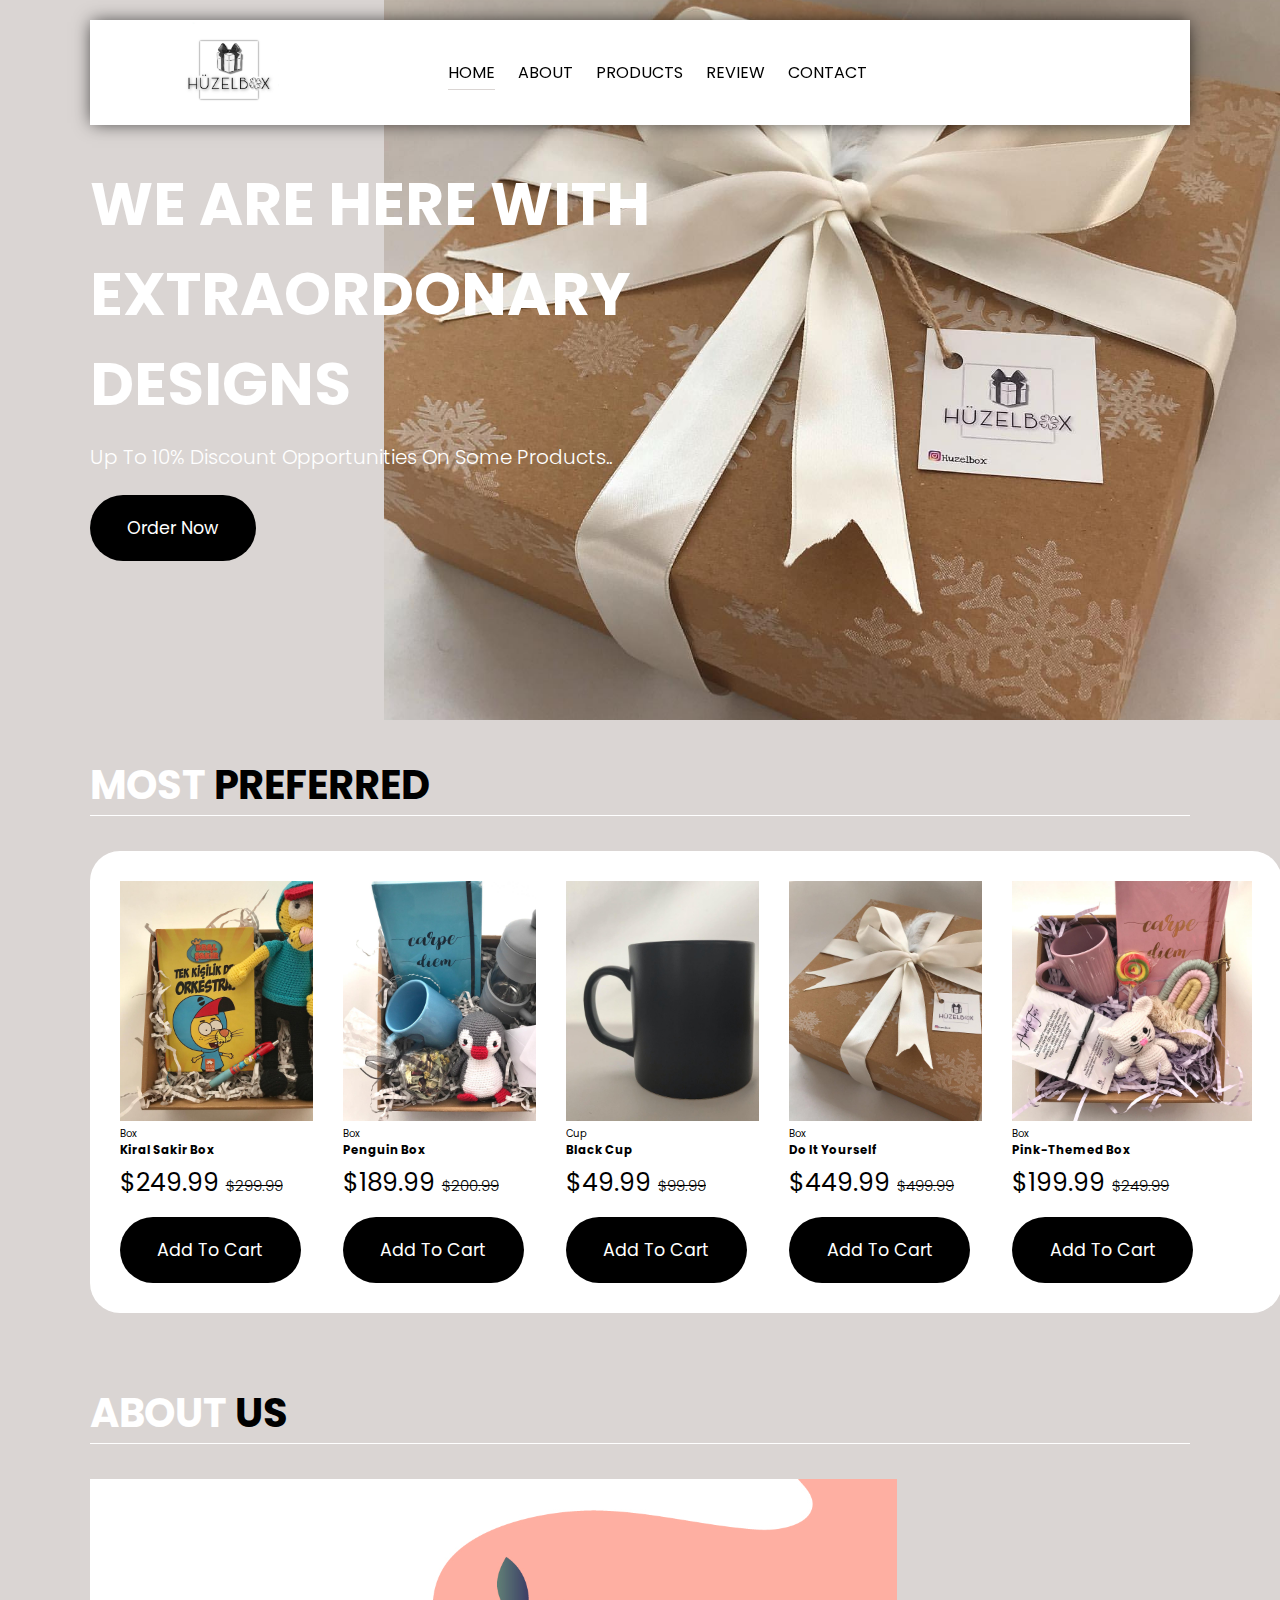
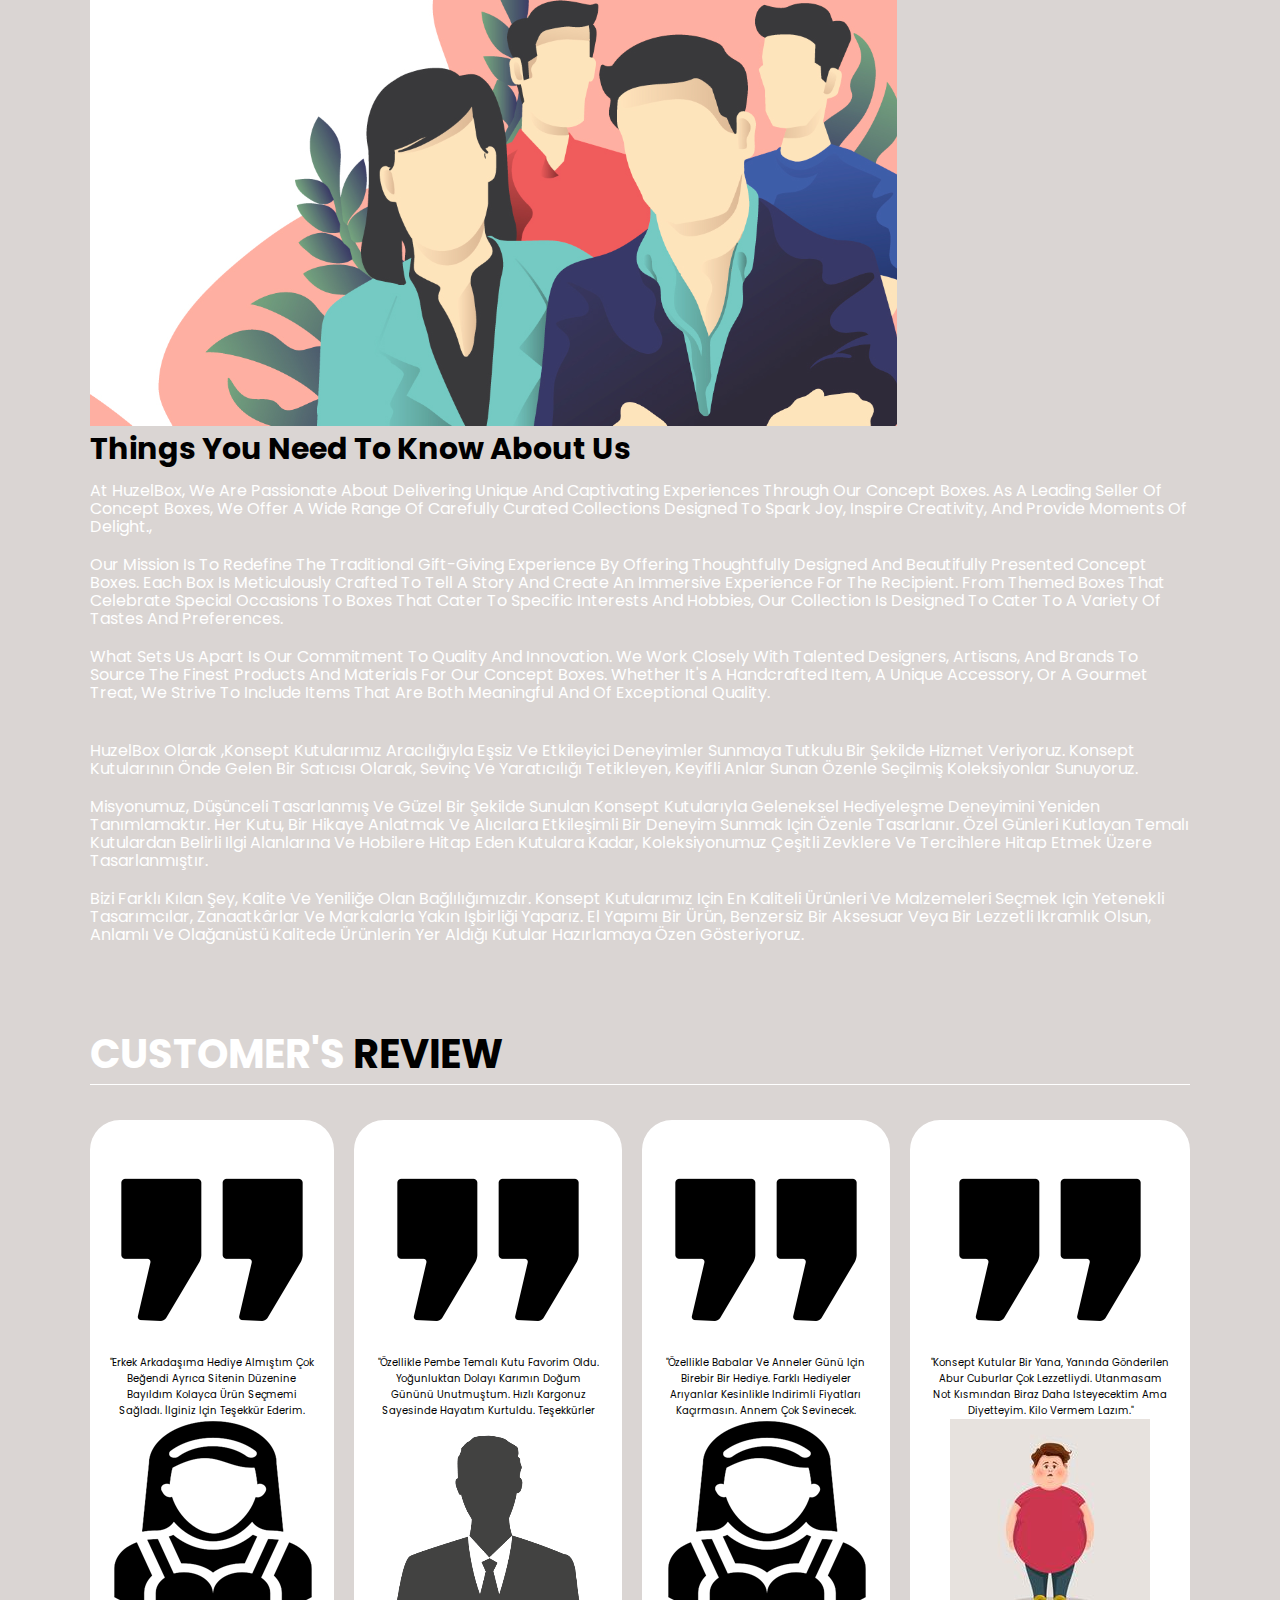
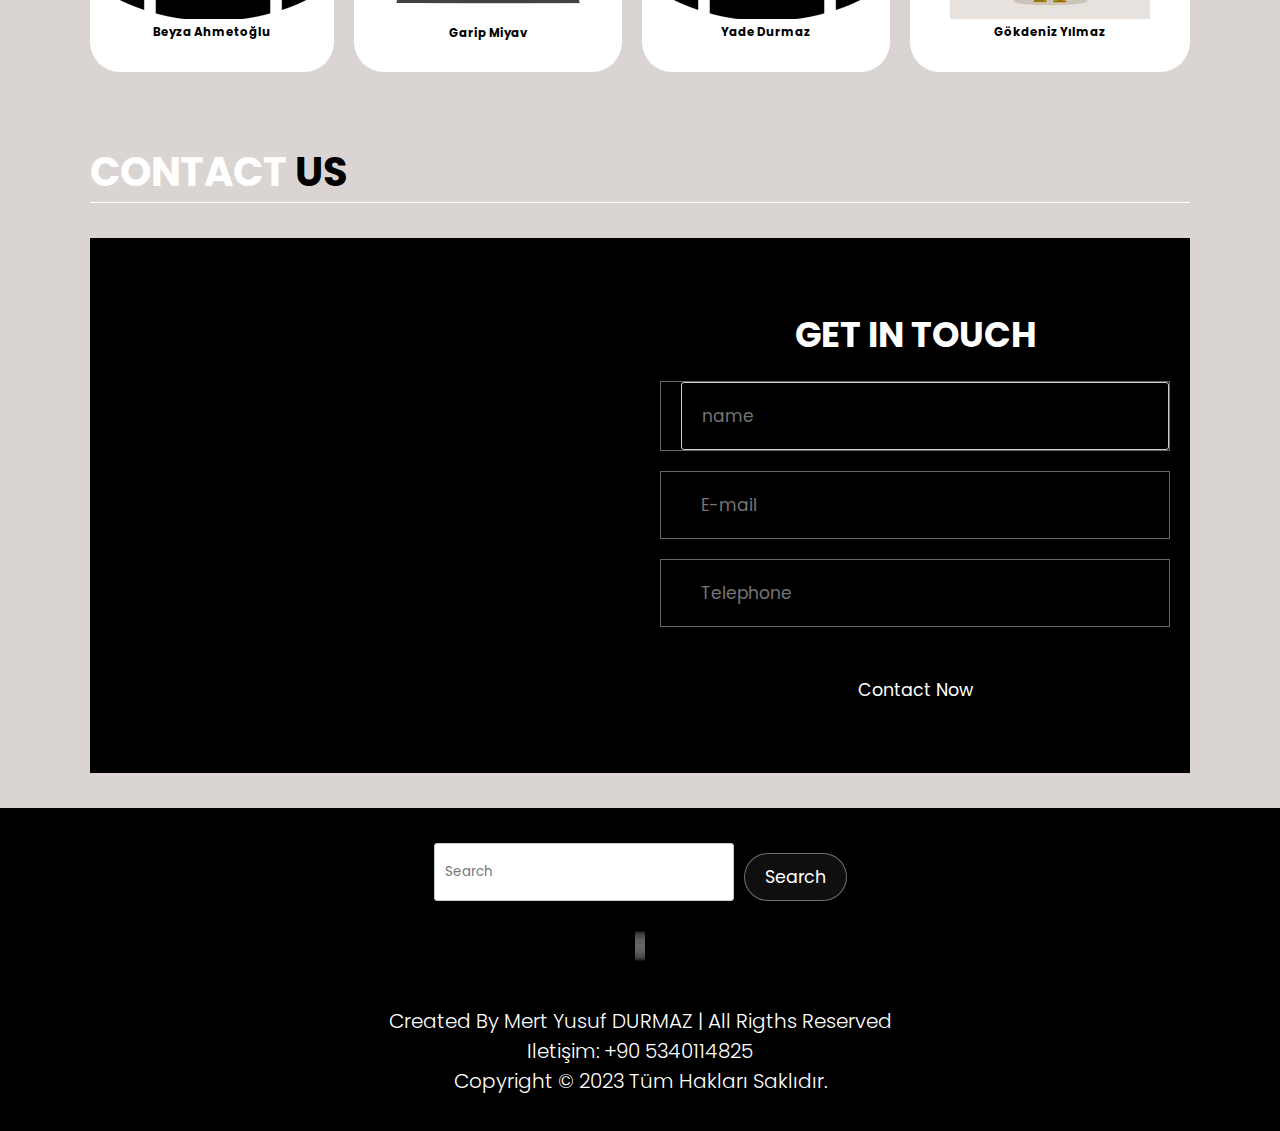
<file: index.html>
<!DOCTYPE html>
<html lang="en">
  <head>
    <meta charset="UTF-8" />
    <meta http-equiv="X-UA-Compatible" content="IE=edge" />
    <meta name="viewport" content="width=device-width, initial-scale=1.0" />
    <link rel="stylesheet" href="https://cdnjs.cloudflare.com/ajax/libs/font-awesome/6.4.0/css/all.min.css" integrity="sha512-iecdLmaskl7CVkqkXNQ/ZH/XLlvWZOJyj7Yy7tcenmpD1ypASozpmT/E0iPtmFIB46ZmdtAc9eNBvH0H/ZpiBw==" crossorigin="anonymous" referrerpolicy="no-referrer" />
    <title>HuzelBox</title>
    <link rel="stylesheet" href="styles/style.css" />
  </head>
  <body>
    <header class="header">
      <a href="#" class="logo">
        <img src="images/logo.jpeg" alt="logo" />
      </a>
      <nav class="navbar">
        <a href="#" class="active">HOME</a>
        <a href="#aboutus">ABOUT</a>
        <a href="#products">PRODUCTS</a>
        <a href="#CUSTOMERSREVIEW">REVIEW</a>
        <a href="#contact">CONTACT</a>
      </nav>
      <div class="buttons">
        <button id="search-btn">
            <i class="fas fa-search"></i>
        </button>
        <button>
            <i class="fas fa-shopping-cart"></i>
        </button>
        <button>
            <i class="fa fa-sign-in" onclick="exit()"></i>
        </button>
        </div>
      </div>
      <div class="search-form ">
          <input type="text" class="search-input"
          id="search-box" placeholder="search-here">
          <i class="fas fa-search"></i>
    </header>
    <section class="home">
     <div class="content">
      <h3> WE ARE HERE WITH EXTRAORDONARY DESIGNS</h3>
      <P>Up to 10% Discount Opportunities on Some Products..
      </P>
      <A href="#products" class="btn"> Order now</A>
     </div>
    </section>
    <section class="menu">
      <h1 class="heading" id="products"> MOST <span> PREFERRED</span></h1>
      <div class="box-container">
        <div class="box">
          <div class="box-head">
            <img src="images/kiralsakir.jpg" alt="kiralsakirurun">
            <span class="urun-category">Box</span>
            <h3> Kiral Sakir Box</h3>
            <div class="price"> $249.99 <span> $299.99</span></div>
          </div>
          <div class="box-bottom">
            <a href="#" class="btn"> add to cart </a>
          </div>
        </div>
        <div class="box">
          <div class="box-head">
            <img src="images/penquenli.jpg" alt="penquen1">
            <span class="urun-category">Box</span>
            <h3> penguin Box</h3>
            <div class="price"> $189.99 <span> $200.99</span></div>
          </div>
          <div class="box-bottom">
            <a href="#" class="btn"> add to cart </a>
          </div>
        </div>
        <div class="box">
          <div class="box-head">
            <img src="images/BlackCup.jpg" alt="cup1">
            <span class="urun-category">Cup</span>
            <h3> Black Cup</h3>
            <div class="price"> $49.99 <span> $99.99</span></div>
          </div>
          <div class="box-bottom">
            <a href="#" class="btn"> add to cart </a>
          </div>
        </div>
        <div class="box">
          <div class="box-head">
            <img src="images/urun3.jpg" alt="yourself1">
            <span class="urun-category">Box</span>
            <h3> Do it yourself</h3>
            <div class="price"> $449.99 <span> $499.99</span></div>
          </div>
          <div class="box-bottom">
            <a href="#" class="btn"> add to cart </a>
          </div>
        </div>
        <div class="box">
          <div class="box-head">
            <img src="images/urun4.jpg" alt="pink">
            <span class="urun-category">Box</span>
            <h3>Pink-themed box</h3>
            <div class="price"> $199.99 <span> $249.99</span></div>
          </div>
          <div class="box-bottom">
            <a href="#" class="btn"> add to cart </a>
          </div>
        </div>
      </div>
      </div>
    </section>
    <section class="about">
      <h1 class="heading" id="aboutus"> ABOUT <span>US</span> </h1>
      <div class="row">
        <div class="image"></div>
        <img src="images/aboutus.png" alt="about">
        <div class="content">
          <h3>Things You Need to Know About Us</h3>
          <p> At HuzelBox, we are passionate about delivering unique and captivating experiences through our concept boxes. As a leading seller of concept boxes, we offer a wide range of carefully curated collections designed to spark joy, inspire creativity, and provide moments of delight.,</p>
          <p>Our mission is to redefine the traditional gift-giving experience by offering thoughtfully designed and beautifully presented concept boxes. Each box is meticulously crafted to tell a story and create an immersive experience for the recipient. From themed boxes that celebrate special occasions to boxes that cater to specific interests and hobbies, our collection is designed to cater to a variety of tastes and preferences.</p>
          <p>What sets us apart is our commitment to quality and innovation. We work closely with talented designers, artisans, and brands to source the finest products and materials for our concept boxes. Whether it's a handcrafted item, a unique accessory, or a gourmet treat, we strive to include items that are both meaningful and of exceptional quality.</p>
          <p></p>
          <p>HuzelBox olarak ,konsept kutularımız aracılığıyla eşsiz ve etkileyici deneyimler sunmaya tutkulu bir şekilde hizmet veriyoruz. Konsept kutularının önde gelen bir satıcısı olarak, sevinç ve yaratıcılığı tetikleyen, keyifli anlar sunan özenle seçilmiş koleksiyonlar sunuyoruz.</p>
          <p>Misyonumuz, düşünceli tasarlanmış ve güzel bir şekilde sunulan konsept kutularıyla geleneksel hediyeleşme deneyimini yeniden tanımlamaktır. Her kutu, bir hikaye anlatmak ve alıcılara etkileşimli bir deneyim sunmak için özenle tasarlanır. Özel günleri kutlayan temalı kutulardan belirli ilgi alanlarına ve hobilere hitap eden kutulara kadar, koleksiyonumuz çeşitli zevklere ve tercihlere hitap etmek üzere tasarlanmıştır.</p>
          <p>Bizi farklı kılan şey, kalite ve yeniliğe olan bağlılığımızdır. Konsept kutularımız için en kaliteli ürünleri ve malzemeleri seçmek için yetenekli tasarımcılar, zanaatkârlar ve markalarla yakın işbirliği yaparız. El yapımı bir ürün, benzersiz bir aksesuar veya bir lezzetli ikramlık olsun, anlamlı ve olağanüstü kalitede ürünlerin yer aldığı kutular hazırlamaya özen gösteriyoruz.</p>
          <!-- <a href="#" class="btn">learn more</a> -->
        </div>
      </div>
    </section>
    <section class="review">
      <h1 class="heading" id="CUSTOMERSREVIEW"> CUSTOMER'S  <span>REVIEW</span> </h1>
      <div class="box-container">
        <div class="box">
          <img src="images/alinti3.png" alt="quote">
          <p>"Erkek arkadaşıma hediye almıştım çok beğendi ayrıca sitenin düzenine bayıldım kolayca ürün seçmemi sağladı. İlginiz için teşekkür ederim.</p>
              <img src="images/avatardeneme.png" alt="avatar" class="user">
              <h3>Beyza Ahmetoğlu</h3>
              <div class="stars">
                <i class="fas fa-star"></i>
                <i class="fas fa-star"></i>
                <i class="fas fa-star"></i>
                <i class="fas fa-star"></i>
                <i class="fas fa-star"></i>
                <i class="fas fa-star"></i>
              </div>

        </div>
        <div class="box">
          <img src="images/alinti3.png" alt="quote">
          <p>"Özellikle Pembe Temalı kutu favorim oldu. Yoğunluktan dolayı karımın doğum gününü unutmuştum. Hızlı kargonuz sayesinde hayatım kurtuldu. Teşekkürler</p>
              <img src="images/qwe.png" alt="avatar" class="user">
              <h3>Garip Miyav</h3>
              <div class="stars">
                <i class="fas fa-star"></i>
                <i class="fas fa-star"></i>
                <i class="fas fa-star"></i>
                <i class="fas fa-star"></i>
                <i class="fas fa-star"></i>
                <i class="fas fa-star"></i>
              </div>
        </div>
        <div class="box">
          <img src="images/alinti3.png" alt="quote">
          <p>"Özellikle Babalar ve anneler günü için birebir bir hediye. Farklı hediyeler arıyanlar kesinlikle indirimli fiyatları kaçırmasın. Annem çok sevinecek. </p>
              <img src="images/avatardeneme.png" alt="avatar" class="user">
              <h3>Yade Durmaz</h3>
              <div class="stars">
                <i class="fas fa-star"></i>
                <i class="fas fa-star"></i>
                <i class="fas fa-star"></i>
                <i class="fas fa-star"></i>
                <i class="fas fa-star"></i>
                <i class="fas fa-star"></i>
              </div>
        </div>
        <div class="box">
          <img src="images/alinti3.png" alt="quote">
          <p> "Konsept kutular bir yana, yanında gönderilen abur cuburlar çok lezzetliydi. Utanmasam not kısmından biraz daha isteyecektim ama diyetteyim. kilo vermem lazım." </p>
              <img src="images/Fat_guy.jpg" alt="avatar" class="user">
              <h3>Gökdeniz Yılmaz</h3>
              <div class="stars">
                <i class="fas fa-star"></i>
                <i class="fas fa-star"></i>
                <i class="fas fa-star"></i>
                <i class="fas fa-star"></i>
                <i class="fas fa-star"></i>
                <i class="fas fa-star"></i>
              </div>
        </div>
      </div>
    </section>

    <section class="contact" id="contact">
      <h1 class="heading"> Contact <span>Us</span></h1>
      <div class="row">
        <iframe class="mapp" src="https://www.google.com/maps/embed?pb=!1m18!1m12!1m3!1d48187.30088838928!2d28.64663305!3d40.9879115!2m3!1f0!2f0!3f0!3m2!1i1024!2i768!4f13.1!3m3!1m2!1s0x14b55fc19deb0b3b%3A0xdf4ea093f30983c6!2zQmV5bGlrZMO8esO8L8Swc3RhbmJ1bA!5e0!3m2!1sen!2str!4v1686076139261!5m2!1sen!2str" loading="lazy" referrerpolicy="no-referrer-when-downgrade"></iframe>
          <form>
            <h3>get in touch</h3>
            <div class="inputBox">
            <i class="fas fa-user"></i>
            <input type="text" placeholder="name" id="name"/>
          </div>
          <div class="inputBox">
            <i class="fas fa-envelope"></i>
            <input type="email" placeholder="E-mail" id="email" />
          </div>
          <div class="inputBox">
            <i class="fas fa-phone"></i>
            <input type="number" placeholder="Telephone" id="telephone"/>
          </div>
          <input type="submit" class="btn" onclick="sendMessage()" value="Contact now">
        </form>
      </div>
      </section>
      <section class="footer">
        <div class="search">
          <input type="text"
          class="search-input"
          placeholder="Search">
          <button class="btn btn-primary">Search</button>
        </div>
        <div class="share">
          <a href="https://tr-tr.facebook.com/" target="_blank" class="fab fa-facebook"></a>
          <a href="https://twitter.com" target="_blank" class="fab fa-twitter"></a>
          <a href="https://www.instagram.com/mertdrmzz_/" target="_blank" class="fab fa-instagram"></a>
          <a href="https://www.linkedin.com/in/mert-durmaz-658282277/" target="_blank" class="fab fa-linkedin"></a>
          <a href="https://tr.pinterest.com" target="_blank" class="fab fa-pinterest"></a>
        </div>
        <div class="credit">
          created by <span> Mert Yusuf DURMAZ</span> | all rigths reserved <br> <p>iletişim: +90 5340114825 <br> Copyright © 2023 Tüm Hakları Saklıdır.
          </p>
        </div>


      </section>
      <script src="js/script.js"></script>

      <script>
        function sendMessage() {
          var name = document.getElementById("name").value;
          var email = document.getElementById("email").value;
          var telephone = document.getElementById("telephone").value;
    
          
          if (name === "" || email === "" || telephone === "") {
            alert("Lütfen tüm alanları doldurun.");
          } 
          else {
            
            document.getElementById("name").value = "";
            document.getElementById("email").value = "";
            document.getElementById("telephone").value = "";
            alert("Mesajınız Başarıyla Gönderildi.")
          }
        }
      </script>
      <script>
        function exit(){
          var confirmLogout = confirm("Çıkış yapmak istediğinize emin misiniz?");
          if (confirmLogout) {
          window.location.href = "login.html";
        }
        }
      </script>
  </body>
</html>
</file>
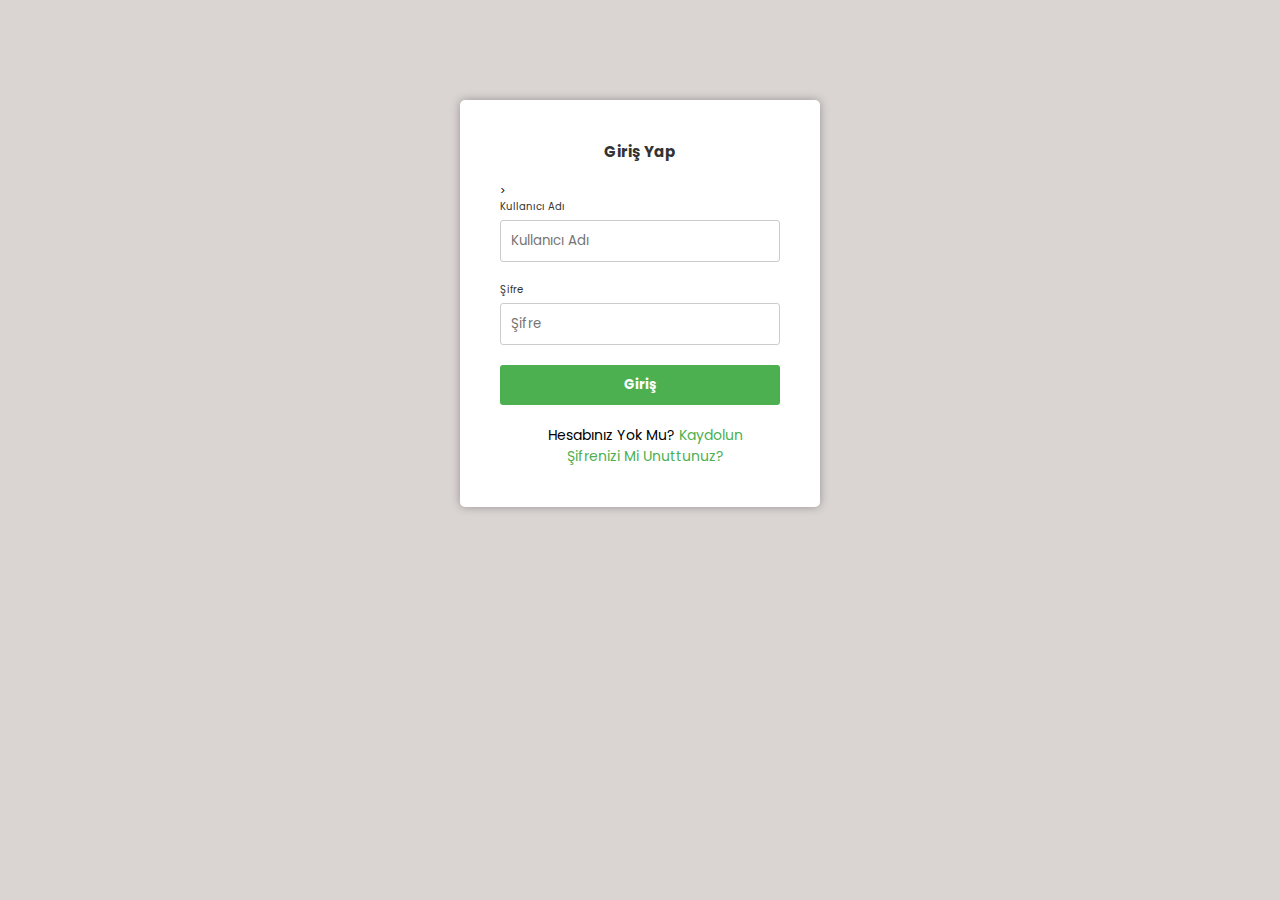
<file: login.html>
<!DOCTYPE html>
<html>
<head>
  <title>Login Sayfası</title>
  <link rel="stylesheet" type="text/css" href="styles/style.css">
</head>
<body>
  <div class="login-container">
    <h2>Giriş Yap</h2>
    <form id="login-form" action="index.html" method="get"></form>>
      <div class="input-group">
        <label for="username">Kullanıcı Adı</label>
        <input type="text" id="username" placeholder="Kullanıcı Adı" required>
      </div>
      <div class="input-group">
        <label for="password">Şifre</label>
        <input type="password" id="password" placeholder="Şifre" required>
      </div>
      <button type="submit" onclick="login()" >Giriş</button>
      <div class="bottom-text">
        <span>Hesabınız yok mu? <a href="#">Kaydolun</a></span>
        <span><a href="#">Şifrenizi mi unuttunuz?</a></span>
      </div>
    </form>
  </div>
  <script>
    function login() {
      var username = document.getElementById("username").value;
      var password = document.getElementById("password").value;

      // Kullanıcı adı ve şifreyi doğrulama işlemleri burada yapılacak
      // Örneğin, burada AJAX veya başka bir yöntemle sunucuya doğrulama isteği gönderebilirsiniz

      // Başarılı giriş durumunda başka bir sayfaya yönlendirme
      if (username === "ADMİN" && password === "123") {
        window.location.href = "index.html";
      } else {
        alert("Geçersiz kullanıcı adı veya şifre");
        document.getElementById("username").value = "";
        document.getElementById("password").value = "";
      }
    }
  </script>
</body>
</html>
</body>
</html>
</file>
<file: styles/style.css>
@import url("https://fonts.googleapis.com/css2?family=Poppins:wght@100;300;400;500;600&display=swap");

:root {
  --main-color: #dad5d3;
  --black-color: #000000;
  --border: 0.1rem solid rgba(255, 255, 255, 0.4);
}

body {
  background-color: #f1f1f1;
  font-family: Arial, sans-serif;
}

.login-container {
  width: 360px;
  margin: 0 auto;
  background-color: #fff;
  padding: 40px;
  margin-top: 100px;
  border-radius: 5px;
  box-shadow: 0px 0px 10px rgba(0, 0, 0, 0.3);
}

h2 {
  text-align: center;
  color: #333;
}

form {
  margin-top: 20px;
}

.input-group {
  margin-bottom: 20px;
}

.input-group label {
  display: block;
  margin-bottom: 5px;
  color: #333;
}

input[type="text"],
input[type="password"] {
  width: 100%;
  padding: 10px;
  border: 1px solid #ccc;
  border-radius: 3px;
}

button[type="submit"] {
  width: 100%;
  padding: 10px;
  background-color: #4caf50;
  border: none;
  color: #fff;
  font-weight: bold;
  cursor: pointer;
  border-radius: 3px;
}

button[type="submit"]:hover {
  background-color: #45a049;
}

.bottom-text {
  margin-top: 20px;
  text-align: center;
  font-size: 14px;
}

.bottom-text span {
  display: inline-block;
  margin-left: 10px;
}

.bottom-text a {
  color: #4caf50;
  text-decoration: none;
}

.bottom-text a:hover {
  text-decoration: underline;
}

.success-message {
  display: none;
  color: green;
  text-align: center;
  margin-top: 20px;
}

* {
  font-family: "Poppins", sans-serif;
  margin: 0;
  padding: 0;
  box-sizing: border-box;
  outline: none;
  border: none;
  text-decoration: none;
  text-transform: capitalize;
  transition: 0, 2s ease;
}

html {
  font-size: 62.5%;
  overflow-x: hidden;
  scroll-padding-top: 9rem;
  scroll-behavior: smooth;
}

html::-webkit-scrollbar{
  width: 0.8rem;
  background-color: white;
}
html::-webkit-scrollbar-track{
  background-color: transparent;

}

html::-webkit-scrollbar-thumb{
  border-radius: 3rem;
  background-color: #000000;
}

body{
    background-color: var(--main-color);
    
}
section{
  padding: 3.5rem 7% 
}
a{
  color: var(--black-color);
  text-decoration: none;
  
}
.btn{
   margin-top: 1rem;
   display: inline-block;
   padding: 2rem 3.75rem;
   border-radius: 30rem;
   font-size: 1.75rem;
   color: white;
   background-color: var(--black-color);
   cursor: pointer;
}
.btn:hover{
  opacity: 0.7;
 
}
.heading{
  color: #fff;
  text-transform: uppercase;
  font-size: 4rem;
  margin-bottom: 3.5rem;
  border-bottom: 0.1rem solid #fff; /* uzun çizgi*/
}
.heading span{
  text-transform: uppercase;
  color: var(--black-color);
}
.search-input{
  font-size: 1.6;
  color: var(--black-color);
  padding: 1rem;
  text-transform: none;
  border-radius: 3rem;


}
.header .search-form{
  position: absolute;
  top: 115%;
  right: 7%;
  background-color: #fff;
  width: 50rem;
  height: 5rem;
  display: flex;
  align-items: center;
  border-radius: 3rem;
  box-shadow: 0px 0px 25px 2px rgb(0 0 0 / 75%);
  transform: scaleY(0);
}
.header .search-form.active{
  transform: scaleY(1);
}
.header .search-form i{
  cursor: pointer;
  font-size: 2.2rem;
  margin-right: 1.5rem;
  color: var(--black-color);
}
.header .search-form input{
  width: 100%;
}

.header .logo img {
  height: 10rem;
}

.header{
    background-color: rgb(255, 255, 255);
    display: flex;
    align-items: center;
    justify-content: space-between;
    padding: 0 7%;
    margin: 2rem 7%; 
    /* border-radius: 30rem; */
    box-shadow: 0px 0px 17px -2px rgba(0,0,0,0.75);
    position: sticky;
    top: 0;
    z-index: 1000; 
    /* background: rgba(76, 175, 80, 0.1); transparan yapmak için */

}
.header .navbar a {
    margin: 0 1rem;
    font-size: 1.6em;
    color: var(--black-color);
    border-bottom: 0.1rem solid transparent;
}
.header .navbar .active,
.header .navbar a :hover{
    border-color: var(--main-color);
    padding-bottom: 0.5rem;
}
.header .buttons button{
  cursor: pointer;
  font-size: 2.5rem;
  margin-left: 2rem;
  background-color: transparent;
}

/* .header .cart-items-container{
  position: absolute;
  top: 95%;
  height: calc(100vh - 9rem);
  width: 35rem;
  background-color: #fff;
  box-shadow: 0px 20px 14px 0px rgb(0 0 0 / 75%);
}
.header .cart-items-container .cart-items{
  position: relative;
  display: flex;
  align-items: center;
  gap: 1.5rem;
  padding: 1.5rem;

} */

.header #menu-btn{
  display: none;
}
/* button{
    background-color:transparent;
} */

.home{
  min-height: 80vh;
  background: url(../images/urun3.jpg)
  no-repeat;
  background-size: 70%;
  background-position: right;
  margin-top: -14.5rem;
  display: flex;
  align-items: center;
  
}
.home .content{
  max-width: 60rem;
}

.home .content h3{
  font-size: 6rem;
  color: white;
}
.home .content p{
  font-size: 2rem;
  font-weight: 300;
  line-height: 1.8;
  padding: 1rem 0;
  color: #ffffff;
}

.menu .box-container{
  display: grid;
  grid-template-columns: repeat(auto-fit, minmax(15rem, 1fr));
  gap: 1.5rem;

}
.menu .box-container .box{
  padding: 3rem;
  background-color: #fff;
  border-radius: 3rem;
  min-width: 30rem;
  display: flex;
  flex-direction: column;
  align-items: flex-start;
  justify-content: space-between;
}
.menu .box-container .box img{
  width: 100%;
  object-fit: cover;
}
.menu .box-container .box .menu-category{
  font-size: 1.2rem;
}

.menu .box-container .box .h3{
  font-size: 3rem;
  padding: 1rem 0;
}
.menu .box-container .box .price {
  font-size: 2.5rem;
  padding: 0.5rem 0;
  
}
.menu .box-container .box .price span{
  font-size: 1.5rem;
  padding: 0.5rem 0;
  text-decoration: line-through;
  font-weight: 300;
}

.product .box-container{
  display: flex;
  grid-template-columns: repeat(auto-fit, minmax(20rem, 1fr));
  gap: 1.5rem;
}
.product .box-container .box{
  padding: 3rem;
  background-color: #fff;
  border-radius: 3rem;
  min-width: 30rem;
  display: flex;
  flex-direction: column;
  align-items: flex-start;
  justify-content: space-between;
}
.product .box-container .box .box-head{
  display: flex;
  flex-direction: column;
  align-items: flex-start;
  position: relative;
  z-index: 10;
}
.product .box-container .box .box-head .title{
  font-size: 5rem;

} 
.product .box-container .box .box-head .name{
  font-size: 4rem;
  font-weight: bold;
  text-align: start;
  overflow-wrap: anywhere; /*  textin taşmaması*/
} 

.product .box-container img{ /*  resmin boyutunu ayarlama*/
  position: absolute;
  top: 50%;
  left: 50%;
  width: 100%;
  object-fit: cover;
  transform: translate(-50%, -50%);
  border-radius: 3rem;
}
.product .box-container .box-bottom{
  display: flex;
  justify-content: space-between;
  align-items: center;
  position: relative;
  z-index: 10;
}
.product .box-container .box-bottom .info{
  display: flex;
  flex-direction: column;
  align-items: flex-start;
}
.product .box-container .box-bottom .info .price {
  font-size: 3rem;
}
.product .box-container .box-bottom .info .amount{
  font-size: 1.4rem;
} 
.about .row {
  display: flex;
  flex-wrap: wrap;
  column-gap: 2rem;
}
.about .row .image{
  flex: 1 1 45rem;
  position: absolute;

}
.about .row .img{
  width: 100%;
}
.about .row .content{
  flex: 1 1 45rem;
}
.about .row .content h3{
  font-size: 3rem;
  color: #000000;
}
.about .row .content p{
  font-size: 1.6rem;
  color: white;
  padding: 1rem 0;
  line-height: 1.8rem;
}
.review .box-container{
  display: flex;
  grid-template-columns: repeat(auto-fit, minmax(20rem, 1fr));
  gap: 2rem;
}
.review .box-container .box{
  border: var(--black-color);
  text-align: center;
  padding: 3rem 2rem;
  background-color: white;
  border-radius: 3rem;
}
.contact .row{
  display: flex;
  background-color: var(--black-color);
}
.contact .row .mapp{
  flex: 1 1 45rem;
  width: 50%;
  object-fit: cover;
}
.contact .row form{
  flex: 1 1 45rem;
  padding: 5rem 2rem;
  text-align: center;
}
.contact .row form h3{
  text-transform: uppercase;
  font-size: 3.5rem;
  color: #fff;
}

.contact .row form .inputBox{
 display: flex;
 align-items: center;
 margin-top: 2rem;
 margin: 2rem 0;
 border: var(--border);

}
.contact .row form .inputBox i{
color: #fff;
font-size: 2rem;
padding-left: 2rem;

}
.contact .row form .inputBox input{
  width: 100%;
  padding: 2rem;
  font-size: 1.7rem;
  color: #fff;
  text-transform: none;
  background: none;
}
.footer{
  background-color: var(--black-color);
  text-align: center;
}
.footer .search{
  display: flex;
  justify-content: center;
}
.footer .search .search-input{
  width: 30rem;
  
}

.footer .search .btn-primary{
  background-color: #0f0f0f;
  padding: 1rem 2rem;
  margin-left: 1rem;
  border: var(--border);
  
}
.footer .share{
  padding: 2rem ;
}
.footer .share a{
  width: 5rem;
  height: 5rem;
  line-height: 5rem;
  color: #fff;
  font-size: 2rem;
  border: var(--border);
  border-radius: 50%;
  margin: 0.3;
}
.footer .share a:hover{
  background-color: var(--main-color);
}
.footer .credit{
  font-size: 2rem;
  color: #fff;
  font-weight: 300;
  padding-top: 1.5rem;
}
</file>
